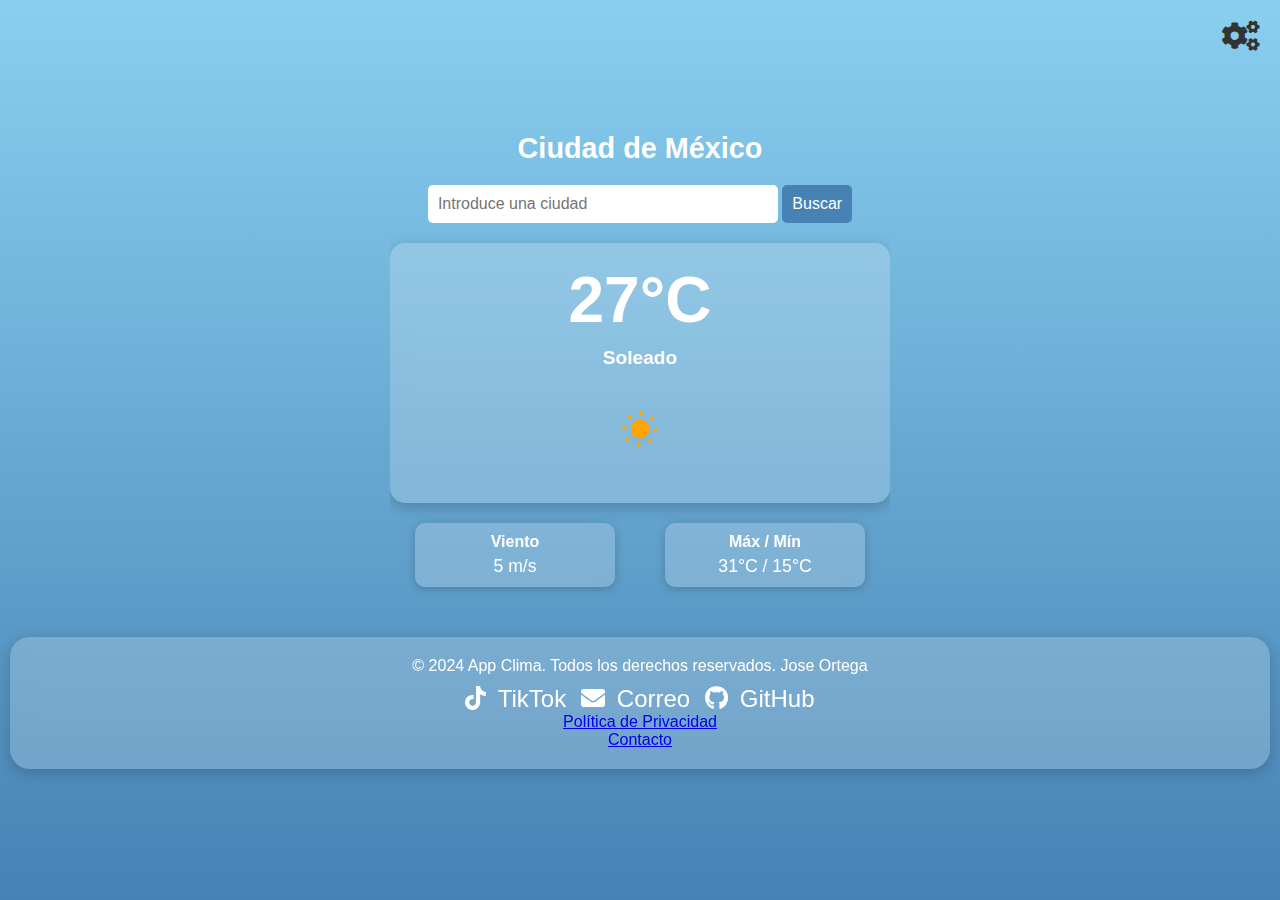
<file: index.html>
<!DOCTYPE html>
<html lang="es">
<head>
    <meta charset="UTF-8">
    <meta name="viewport" content="width=device-width, initial-scale=1.0">
    <meta http-equiv="X-UA-Compatible" content="ie=edge">
    <title>App Clima</title>
    <link rel="stylesheet" href="style.css">
    <link rel="stylesheet" href="https://cdnjs.cloudflare.com/ajax/libs/font-awesome/5.15.3/css/all.min.css">
</head>
<body>
    <!-- Menú de ajustes con icono -->
<div id="menu-ajustes">
    <a href="ajustes.html"><i class="fa fa-cogs"></i></a> <!-- Icono de ajustes -->
</div>

    
        </a>
    </div>
    
    <div id="contenedor-principal">
        <!-- Encabezado con ubicación -->
        <div id="encabezado">
            <h1 id="ubicacion">Ciudad de México</h1>
        </div>

        <!-- Campo de búsqueda -->
        <div id="busqueda">
            <input type="text" id="ciudad-input" placeholder="Introduce una ciudad">
            <button id="buscar-btn">Buscar</button>
        </div>

        <!-- Tarjeta principal: Temperatura y descripción -->
        <div id="tarjeta-clima">
            <h1 id="temperatura-valor">27°C</h1>
            <h2 id="temperatura-descripcion">Soleado</h2>
            <img id="icono-animado" src="animated/day.svg" alt="icono clima" width="100">
        </div>

        <!-- Información adicional -->
        <div id="info-adicional">
            <div class="info-box">
                <h3>Viento</h3>
                <p id="viento-velocidad">5 m/s</p>
            </div>
            <div class="info-box">
                <h3>Máx / Mín</h3>
                <p id="max-min">31°C / 15°C</p>
            </div>
        </div>

        <!-- Pronóstico por días (próximos 5 días) -->
        <div id="pronostico">
            <!-- Se actualizarán los pronósticos aquí -->
        </div>
    </div>
    <script src="app.js"></script>
<!-- Footer -->
<footer id="footer">
    <div id="footer-contenido">
        <p>&copy; 2024 App Clima. Todos los derechos reservados. Jose Ortega</p>
        <div id="redes-sociales">
            <a href="https://www.tiktok.com/@code_mastertik" target="_blank">
                <i class="fab fa-tiktok"></i> TikTok
            </a>
            <a href="mailto:joseortegahac@gmail.com" target="_blank">
                <i class="fas fa-envelope"></i> Correo
            </a>
            <a href="https://github.com/joseorteha" target="_blank">
                <i class="fab fa-github"></i> GitHub
            </a>
        </div>
    </div>
    <ul>
        <li><a href="politica-privacidad.html">Política de Privacidad</a></li>
        <li><a href="contacto.html">Contacto</a></li>
    </ul>
</footer>



</body>
</html>
</file>
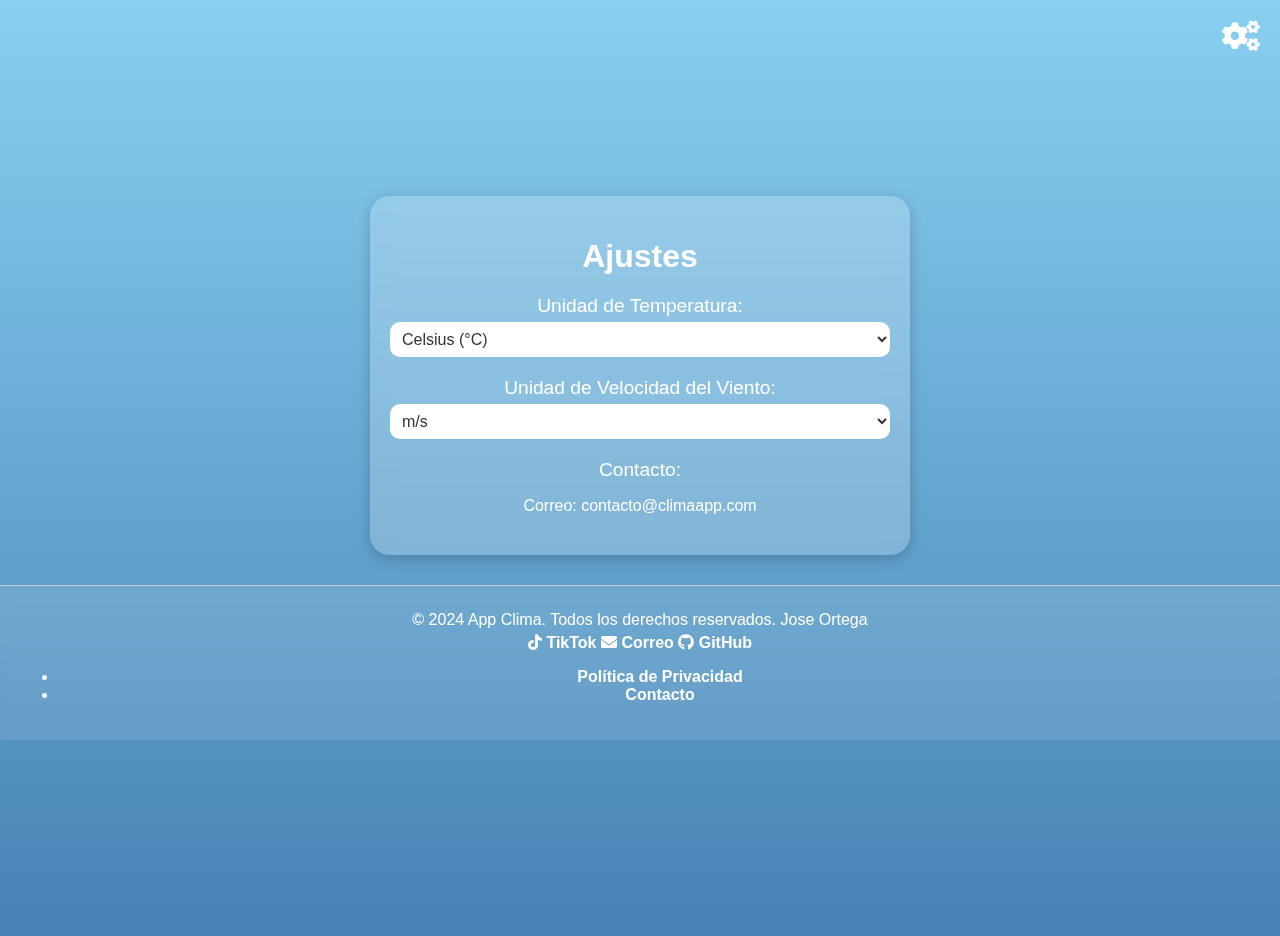
<file: ajustes.html>
<!DOCTYPE html>
<html lang="es">
<head>
    <meta charset="UTF-8">
    <meta name="viewport" content="width=device-width, initial-scale=1.0">
    <meta http-equiv="X-UA-Compatible" content="ie=edge">
    <title>Ajustes - App Clima</title>
    <link rel="stylesheet" href="ajustes.css">
    <!-- Incluir Font Awesome para los iconos -->
    <link rel="stylesheet" href="https://cdnjs.cloudflare.com/ajax/libs/font-awesome/5.15.3/css/all.min.css">
</head>
<body>
    <!-- Menú de ajustes (icono de ajustes) -->
    <div id="menu-ajustes">
        <a href="index.html"><i class="fa fa-cogs"></i></a> <!-- Icono de ajustes -->
    </div>

    <div id="contenedor-ajustes">
        <h1>Ajustes</h1>
        
        <div class="ajuste">
            <label for="unidad-temperatura">Unidad de Temperatura:</label>
            <select id="unidad-temperatura">
                <option value="metric">Celsius (°C)</option>
                <option value="imperial">Fahrenheit (°F)</option>
                <option value="standard">Kelvin (K)</option>
            </select>
        </div>

        <div class="ajuste">
            <label for="unidad-viento">Unidad de Velocidad del Viento:</label>
            <select id="unidad-viento">
                <option value="metric">m/s</option>
                <option value="imperial">mph</option>
            </select>
        </div>

        <div class="ajuste">
            <label for="contacto">Contacto:</label>
            <p>Correo: contacto@climaapp.com</p>
        </div>
    </div>
    
    <script src="ajustes.js"></script>
    <!-- Pie de página -->
    <footer id="footer">
        <div id="footer-contenido">
            <p>&copy; 2024 App Clima. Todos los derechos reservados. Jose Ortega</p>
            <div id="redes-sociales">
                <a href="https://www.tiktok.com/@code_mastertik" target="_blank">
                    <i class="fab fa-tiktok"></i> TikTok
                </a>
                <a href="mailto:joseortegahac@gmail.com" target="_blank">
                    <i class="fas fa-envelope"></i> Correo
                </a>
                <a href="https://github.com/joseorteha" target="_blank">
                    <i class="fab fa-github"></i> GitHub
                </a>
            </div>
        </div>
        <ul>
            <li><a href="politica-privacidad.html">Política de Privacidad</a></li>
            <li><a href="contacto.html">Contacto</a></li>
        </ul>
    </footer>
</body>
</html>
</file>
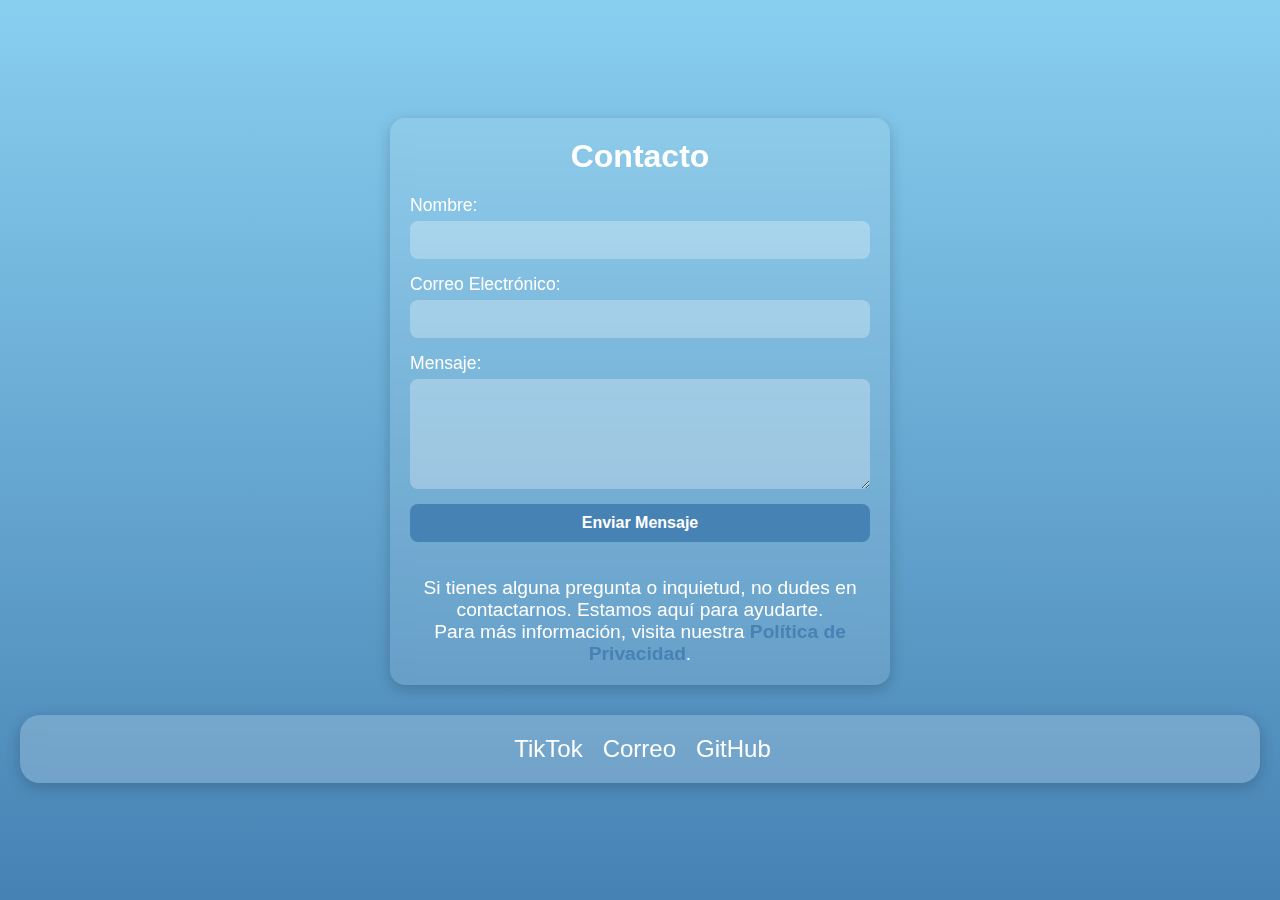
<file: contacto.html>
<!DOCTYPE html>
<html lang="es">
<head>
    <meta charset="UTF-8">
    <meta name="viewport" content="width=device-width, initial-scale=1.0">
    <meta http-equiv="X-UA-Compatible" content="ie=edge">
    <title>Contacto - ClimaApp</title>
    <link rel="stylesheet" href="style.css">
    <style>
        /* Estilos globales */
        * {
            margin: 0;
            padding: 0;
            box-sizing: border-box;
            font-family: -apple-system, BlinkMacSystemFont, 'Segoe UI', Roboto, Oxygen, Ubuntu, Cantarell, 'Open Sans', 'Helvetica Neue', sans-serif;
        }

        body {
            background: linear-gradient(to bottom, #89CFF0, #4682B4); /* Fondo con gradiente azul */
            color: white;
            display: flex;
            justify-content: center;
            align-items: center;
            min-height: 100vh;
            padding: 20px;
            flex-direction: column;
        }

        #contenedor-contacto {
            background: rgba(255, 255, 255, 0.1);
            backdrop-filter: blur(10px);
            padding: 20px;
            border-radius: 15px;
            width: 100%;
            max-width: 500px;
            box-shadow: 0px 4px 15px rgba(0, 0, 0, 0.2);
            text-align: center;
        }

        h1 {
            font-size: 2rem;
            margin-bottom: 20px;
        }

        form {
            display: flex;
            flex-direction: column;
        }

        label {
            font-size: 1.1rem;
            margin-bottom: 5px;
            text-align: left;
        }

        input, textarea {
            background-color: rgba(255, 255, 255, 0.2);
            backdrop-filter: blur(5px);
            border: none;
            padding: 10px;
            margin-bottom: 15px;
            border-radius: 8px;
            color: white;
            font-size: 1rem;
        }

        input[type="submit"] {
            background-color: #4682B4;
            cursor: pointer;
            font-weight: bold;
            transition: background-color 0.3s;
        }

        input[type="submit"]:hover {
            background-color: #5a9bd1;
        }

        .informacion {
            font-size: 1.2rem;
            margin-top: 20px;
        }

        .informacion a {
            color: #4682B4;
            text-decoration: none;
            font-weight: bold;
        }

        .informacion a:hover {
            text-decoration: underline;
        }
    </style>
</head>
<body>
    <div id="contenedor-contacto">
        <h1>Contacto</h1>
        <form action="mailto:tuemail@dominio.com" method="post" enctype="text/plain">
            <label for="nombre">Nombre:</label>
            <input type="text" id="nombre" name="nombre" required>

            <label for="email">Correo Electrónico:</label>
            <input type="email" id="email" name="email" required>

            <label for="mensaje">Mensaje:</label>
            <textarea id="mensaje" name="mensaje" rows="5" required></textarea>

            <input type="submit" value="Enviar Mensaje">
        </form>

        <div class="informacion">
            <p>Si tienes alguna pregunta o inquietud, no dudes en contactarnos. Estamos aquí para ayudarte.</p>
            <p>Para más información, visita nuestra <a href="politica-privacidad.html">Política de Privacidad</a>.</p>
        </div>
    </div>
    <footer id="footer">
        <div id="footer-contenido">
            <div id="redes-sociales">
                <a href="https://www.tiktok.com/@code_mastertik" target="_blank">
                    <i class="fab fa-tiktok"></i> TikTok
                </a>
                <a href="mailto:joseortegahac@gmail.com" target="_blank">
                    <i class="fas fa-envelope"></i> Correo
                </a>
                <a href="https://github.com/joseorteha" target="_blank">
                    <i class="fab fa-github"></i> GitHub
                </a>
            </div>
        </div>
        <ul>
    </footer>
</body>
</html>
</file>
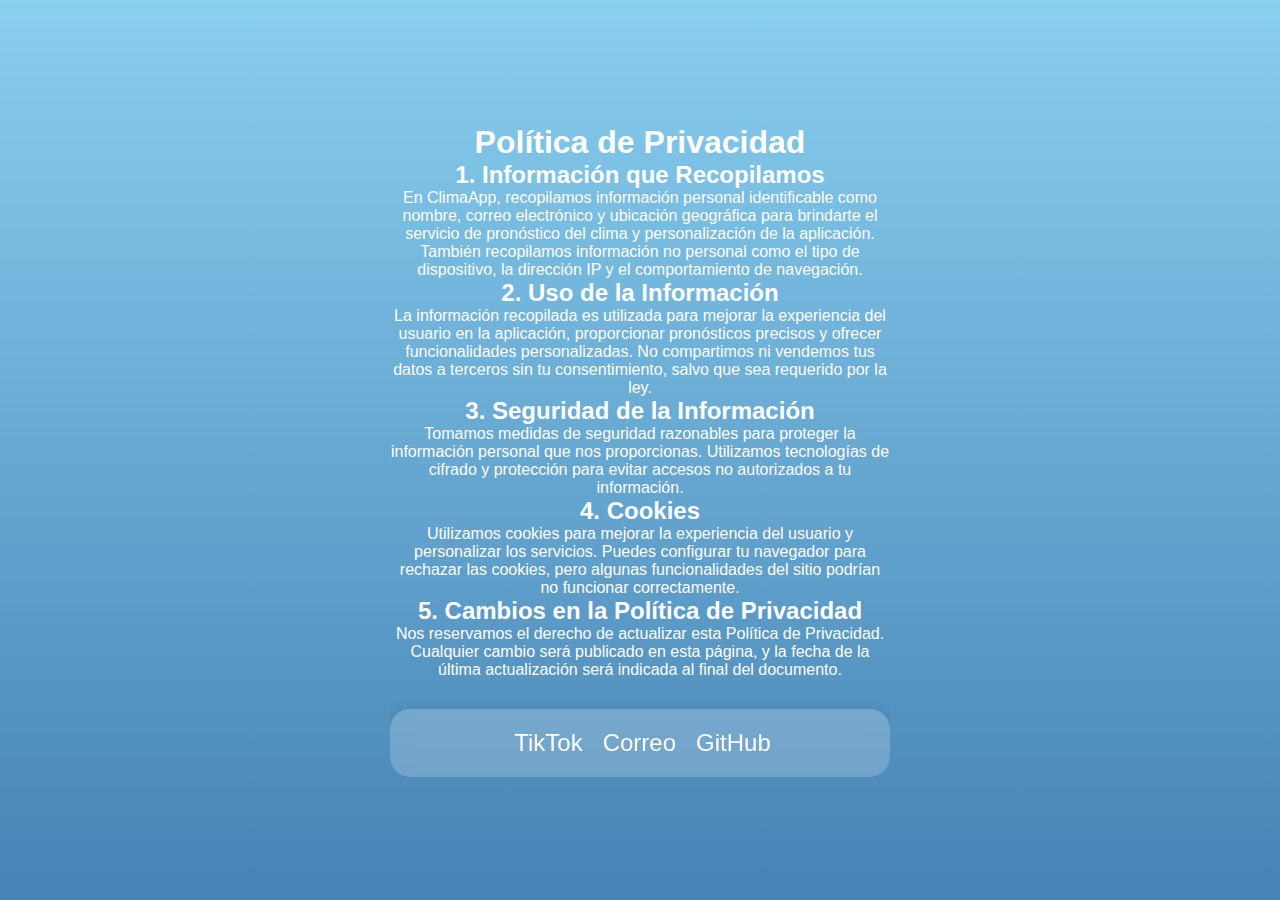
<file: politica-privacidad.html>
<!DOCTYPE html>
<html lang="es">
<head>
    <meta charset="UTF-8">
    <meta name="viewport" content="width=device-width, initial-scale=1.0">
    <title>Política de Privacidad - ClimaApp</title>
    <link rel="stylesheet" href="style.css">
</head>
<body>
    <div id="contenedor-principal">
        <header>
            <h1>Política de Privacidad</h1>
        </header>
        
        <section>
            <h2>1. Información que Recopilamos</h2>
            <p>En ClimaApp, recopilamos información personal identificable como nombre, correo electrónico y ubicación geográfica para brindarte el servicio de pronóstico del clima y personalización de la aplicación. También recopilamos información no personal como el tipo de dispositivo, la dirección IP y el comportamiento de navegación.</p>
        </section>

        <section>
            <h2>2. Uso de la Información</h2>
            <p>La información recopilada es utilizada para mejorar la experiencia del usuario en la aplicación, proporcionar pronósticos precisos y ofrecer funcionalidades personalizadas. No compartimos ni vendemos tus datos a terceros sin tu consentimiento, salvo que sea requerido por la ley.</p>
        </section>

        <section>
            <h2>3. Seguridad de la Información</h2>
            <p>Tomamos medidas de seguridad razonables para proteger la información personal que nos proporcionas. Utilizamos tecnologías de cifrado y protección para evitar accesos no autorizados a tu información.</p>
        </section>

        <section>
            <h2>4. Cookies</h2>
            <p>Utilizamos cookies para mejorar la experiencia del usuario y personalizar los servicios. Puedes configurar tu navegador para rechazar las cookies, pero algunas funcionalidades del sitio podrían no funcionar correctamente.</p>
        </section>

        <section>
            <h2>5. Cambios en la Política de Privacidad</h2>
            <p>Nos reservamos el derecho de actualizar esta Política de Privacidad. Cualquier cambio será publicado en esta página, y la fecha de la última actualización será indicada al final del documento.</p>
        </section>

        <footer id="footer">
            <div id="footer-contenido">
                <div id="redes-sociales">
                    <a href="https://www.tiktok.com/@code_mastertik" target="_blank">
                        <i class="fab fa-tiktok"></i> TikTok
                    </a>
                    <a href="mailto:joseortegahac@gmail.com" target="_blank">
                        <i class="fas fa-envelope"></i> Correo
                    </a>
                    <a href="https://github.com/joseorteha" target="_blank">
                        <i class="fab fa-github"></i> GitHub
                    </a>
                </div>
            </div>
            <ul>
        </footer>
    </div>
</body>
</html>
</file>
<file: style.css>
/* Estilo global */
* {
    margin: 0;
    padding: 0;
    box-sizing: border-box;
    font-family: -apple-system, BlinkMacSystemFont, 'Segoe UI', Roboto, Oxygen, Ubuntu, Cantarell, 'Open Sans', 'Helvetica Neue', sans-serif;
}

body {
    background: linear-gradient(to bottom, #89CFF0, #4682B4); /* Simula un cielo */
    color: white;
    display: flex;
    justify-content: center;
    align-items: center;
    min-height: 100vh;
    flex-direction: column;
    padding: 10px;
}

/* Contenedor principal */
#contenedor-principal {
    width: 100%;
    max-width: 500px;
    text-align: center;
    border-radius: 20px;
    overflow: hidden;
}

/* Encabezado */
#encabezado {
    margin-bottom: 20px;
}

#ubicacion {
    font-size: 1.8rem;
    font-weight: bold;
}

/* Tarjeta principal */
#tarjeta-clima {
    background: rgba(255, 255, 255, 0.2);
    backdrop-filter: blur(10px);
    padding: 20px;
    border-radius: 15px;
    box-shadow: 0px 4px 15px rgba(0, 0, 0, 0.2);
    margin-bottom: 20px;
}

#temperatura-valor {
    font-size: 4rem;
    font-weight: bold;
}

#temperatura-descripcion {
    font-size: 1.2rem;
    margin: 10px 0;
}

/* Información adicional */
#info-adicional {
    display: flex;
    justify-content: space-around;
    margin-bottom: 20px;
}

.info-box {
    background: rgba(255, 255, 255, 0.2);
    backdrop-filter: blur(10px);
    padding: 10px;
    border-radius: 10px;
    text-align: center;
    width: 40%;
    box-shadow: 0px 2px 10px rgba(0, 0, 0, 0.2);
}

.info-box h3 {
    font-size: 1rem;
    margin-bottom: 5px;
}

.info-box p {
    font-size: 1.1rem;
}

/* Pronóstico por horas */
#pronostico {
    display: flex;
    justify-content: space-around;
    flex-wrap: wrap;
}

.hora {
    text-align: center;
    margin: 5px;
}

.hora p {
    font-size: 0.9rem;
    margin: 5px 0;
}

/* Campo de búsqueda */
#busqueda {
    margin-bottom: 20px;
}

#ciudad-input {
    padding: 10px;
    font-size: 1rem;
    width: 70%;
    border-radius: 5px;
    border: none;
}

#buscar-btn {
    padding: 10px;
    font-size: 1rem;
    background-color: #4682B4;
    color: white;
    border: none;
    border-radius: 5px;
    cursor: pointer;
}

#buscar-btn:hover {
    background-color: #5a9bd5;
}
/* Menú de ajustes (icono de ajustes) */
#menu-ajustes {
    position: absolute;
    top: 20px;
    right: 20px;
    font-size: 30px;
    cursor: pointer;
    color: #333; /* Ajusta el color del icono */
}

#menu-ajustes a {
    text-decoration: none; /* Quita el subrayado del enlace */
    color: inherit; /* Mantiene el color heredado del contenedor */
}

/* Estilos para el footer */
#footer {
    background: rgba(255, 255, 255, 0.2);
    backdrop-filter: blur(10px);
    padding: 20px 0;
    color: white;
    text-align: center;
    position: relative;
    bottom: 0;
    width: 100%;
    margin-top: 30px;
    border-radius: 20px;
    box-shadow: 0px 4px 15px rgba(0, 0, 0, 0.2);
}

#footer-contenido {
    max-width: 600px;
    margin: 0 auto;
}

#footer p {
    font-size: 1rem;
    margin-bottom: 10px;
}

#redes-sociales {
    display: flex;
    justify-content: center;
    gap: 15px;
}

#redes-sociales a {
    font-size: 1.5rem;
    color: white;
    text-decoration: none;
    transition: color 0.3s ease;
}

#redes-sociales a:hover {
    color: #89CFF0;
}

#redes-sociales i {
    margin-right: 5px;
}
</file>
<file: ajustes.css>
/* Estilos generales de la página de ajustes */
body {
    background: linear-gradient(to bottom, #89CFF0, #4682B4); /* Simula el cielo */
    color: white;
    font-family: -apple-system, BlinkMacSystemFont, 'Segoe UI', Roboto, Oxygen, Ubuntu, Cantarell, 'Open Sans', 'Helvetica Neue', sans-serif;
    display: flex;
    justify-content: center;
    align-items: center;
    min-height: 100vh;
    padding: 10px;
    flex-direction: column;
}

#menu-ajustes {
    position: absolute;
    top: 20px;
    right: 20px;
    font-size: 30px;
    cursor: pointer;
    color: white;
}

#menu-ajustes a {
    text-decoration: none;
    color: inherit;
}

#menu-ajustes i {
    font-size: 30px;
}

/* Contenedor de ajustes */
#contenedor-ajustes {
    width: 100%;
    max-width: 500px;
    text-align: center;
    border-radius: 20px;
    padding: 20px;
    background: rgba(255, 255, 255, 0.2); /* Fondo translúcido */
    backdrop-filter: blur(10px);
    box-shadow: 0px 4px 15px rgba(0, 0, 0, 0.2);
}

/* Título */
#contenedor-ajustes h1 {
    font-size: 2rem;
    margin-bottom: 20px;
}

/* Sección de ajustes */
.ajuste {
    margin-bottom: 20px;
}

.ajuste label {
    font-size: 1.2rem;
    display: block;
    margin-bottom: 5px;
}

.ajuste select {
    padding: 8px;
    font-size: 1rem;
    border: none;
    border-radius: 10px;
    width: 100%;
    background-color: #fff;
    color: #333;
}

/* Contacto */
.ajuste p {
    font-size: 1rem;
}
/* Estilo para el pie de página */
footer {
    width: 100%;
    text-align: center;
    padding: 20px;
    background-color: rgba(255, 255, 255, 0.1); /* Fondo ligeramente translúcido */
    color: white;
    font-size: 1rem;
    margin-top: 30px;
    border-top: 1px solid #ccc;
    backdrop-filter: blur(5px); /* Efecto de fondo esmerilado */
}

footer p {
    margin: 5px 0;
}

footer a {
    text-decoration: none;
    color: white;
    font-weight: bold;
}

footer a:hover {
    color: #89CFF0; /* Resaltado en azul al pasar el mouse */
}
</file>
